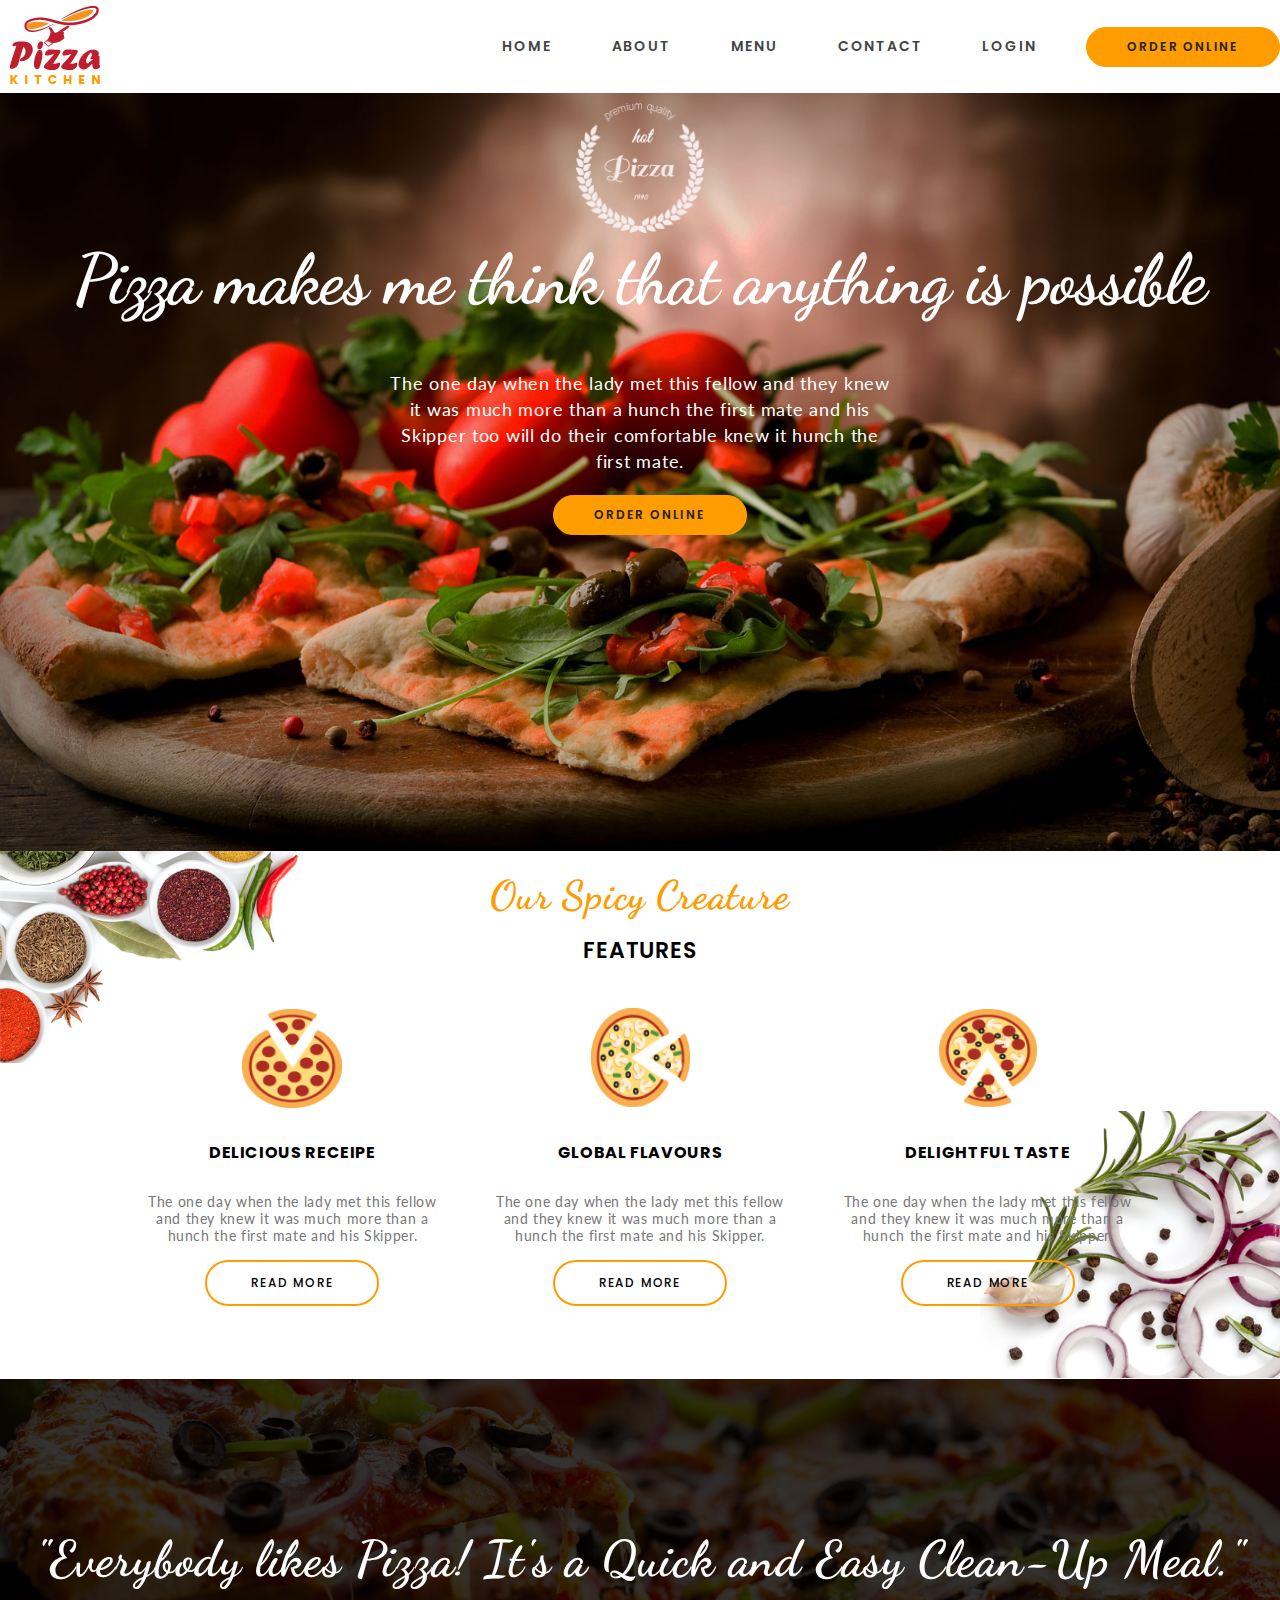
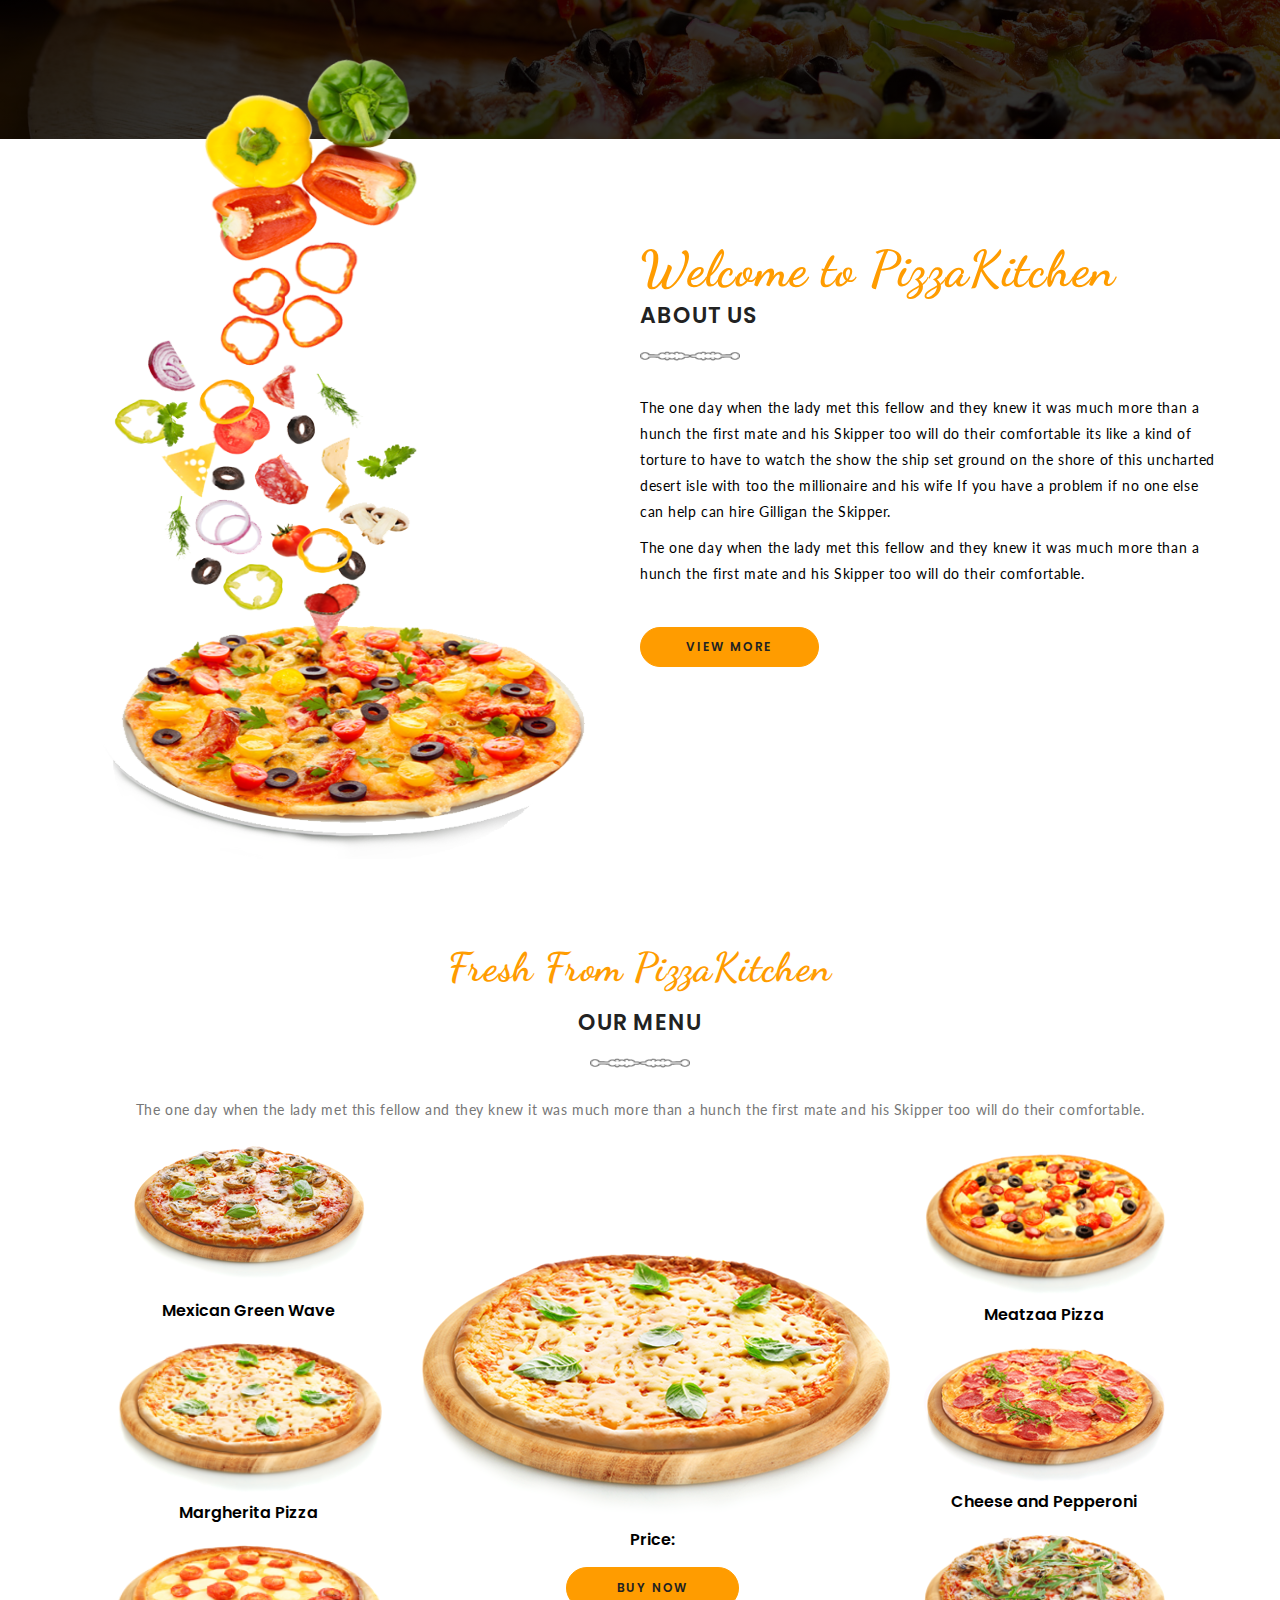
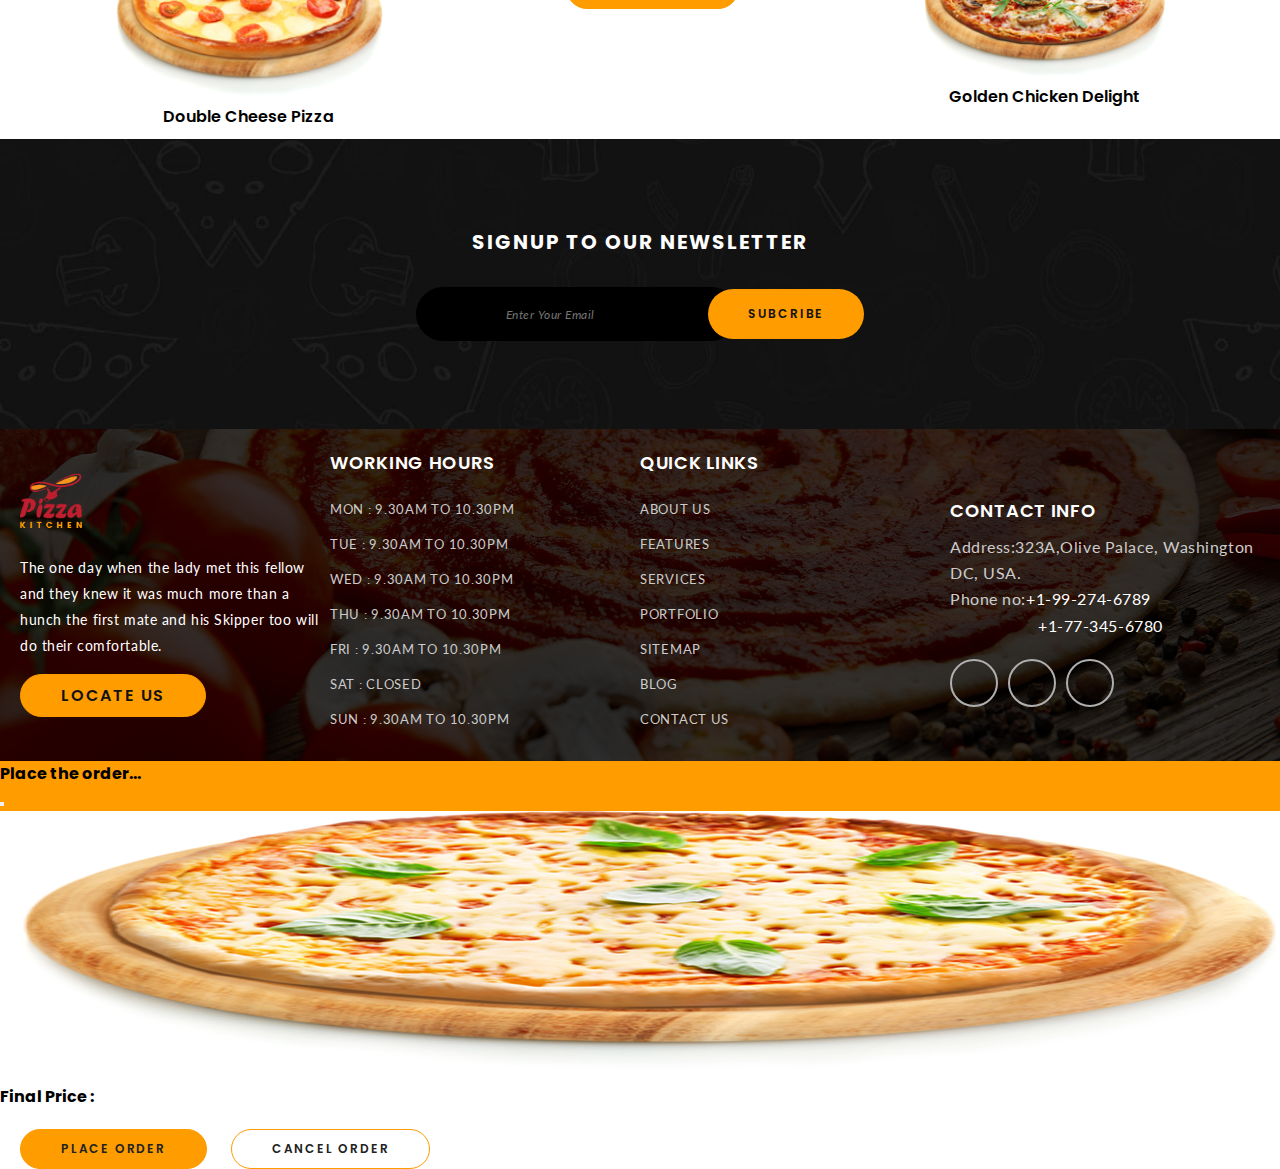
<file: index.html>
<!DOCTYPE html>
<html lang="en">

<head>
    <!-- Required Meta Tags -->
    <meta charset="UTF-8">
    <meta http-equiv="X-UA-Compatible" content="IE=edge">
    <meta name="viewport" content="width=device-width, initial-scale=1.0">

    <!-- Google fonts  -->
    <link rel="preconnect" href="https://fonts.googleapis.com">
    <link rel="preconnect" href="https://fonts.gstatic.com" crossorigin>
    <link
        href="https://fonts.googleapis.com/css2?family=Dancing+Script:wght@400;500;600;700&family=Lato:ital,wght@0,300;0,400;1,300;1,400&family=Poppins:ital,wght@0,400;0,500;0,600;1,400;1,500;1,600&display=swap"
        rel="stylesheet">

    <!-- Font Awesome CDN  -->
    <link rel="stylesheet" href="https://cdnjs.cloudflare.com/ajax/libs/font-awesome/6.2.0/css/all.min.css"
        integrity="sha512-xh6O/CkQoPOWDdYTDqeRdPCVd1SpvCA9XXcUnZS2FmJNp1coAFzvtCN9BmamE+4aHK8yyUHUSCcJHgXloTyT2A=="
        crossorigin="anonymous" referrerpolicy="no-referrer" />

    <!-- Bootstrap  -->
    <link href="https://cdn.jsdelivr.net/npm/bootstrap@5.0.2/dist/css/bootstrap.min.css" rel="stylesheet"
        integrity="sha384-EVSTQN3/azprG1Anm3QDgpJLIm9Nao0Yz1ztcQTwFspd3yD65VohhpuuCOmLASjC" crossorigin="anonymous">

    <!-- Css Files  -->
    <link rel="stylesheet" href="css/style.css">

    <!-- Page Title -->
    <title> Pizza Kitchens</title>
</head>

<body>

    <!-- This webiste is only for desktop, not for mobile or tablet  -->

    <!-- @Author: @warangSid  -->

    <!-- Page Wrapper -->
    <section class="wrapper">
        <!-- Page Navigation  -->
        <div class="pizzaNavigation">
            <nav class="navMenu">
                <div class="logo">
                    <img class="logoImg" src="./images/logo.png" alt="logo">
                </div>
                <div class="menuBtnWrap">
                    <div class="menuBar">
                        <ul>
                            <li> <a> Home</a> </li>
                            <li> <a href="#about"> About</a> </li>
                            <li> <a href="#menu"> Menu</a> </li>
                            <li> <a href="#footer"> Contact</a> </li>
                            <li> <a href="./login.html"> Login</a> </li>
                        </ul>
                    </div>
                    <div class="orderButtonWrap">
                        <a href="#menu"> <button class="orderButton"> Order Online</button> </a>
                    </div>
                </div>
            </nav>
        </div>
        <!-- Navigation ends  -->


        <!-- Hero section  -->
        <section class="heroSection">
            <div class="hero">
                <div class="trademark">
                    <img src="./images/slider-ic.png" alt="trade">
                </div>
                <div class="heading">
                    <header>
                        <h2>Pizza makes me think that anything is possible</h2>
                    </header>
                </div>
                <div class="caption">
                    <aside>
                        <p> The one day when the lady met this fellow and they knew it was much more than a hunch the
                            first mate and his Skipper too will do their comfortable knew it hunch the first mate.</p>
                    </aside>
                </div>
                <div class="order">
                    <a href="#menu"> <button class="orderButton"> Order Online</button> </a>
                </div>
            </div>
        </section>
        <!-- hero section Ends  -->

        <!-- Features Section  -->
        <section class="features">
            <div class="featureWrap">
                <div class="topImage">

                </div>
                <div class="featuresHeading">
                    <h3>Our Spicy Creature</h3>
                    <h5>features</h5>
                </div>
            </div>

            <div class="featuresCard">
                <div class="cardWrap">
                    <div class="featureCard">
                        <div class="cardImg">
                            <img src="./images/features-ic-1.png" alt="features-ic">
                        </div>
                        <div class="featureHead">
                            <h3>delicious receipe</h3>
                        </div>
                        <div class="context">
                            <p>The one day when the lady met this fellow and they knew it was much more than a hunch the
                                first mate and his Skipper.</p>
                        </div>
                        <div class="button">
                            <a href="#" title="Read More">Read More</a>
                        </div>
                    </div>
                    <div class="featureCard">
                        <div class="cardImg">
                            <img src="./images/features-ic-2.png" alt="features-ic">
                        </div>
                        <div class="featureHead">
                            <h3>Global Flavours</h3>
                        </div>
                        <div class="context">
                            <p>The one day when the lady met this fellow and they knew it was much more than a hunch the
                                first mate and his Skipper.</p>
                        </div>
                        <div class="button">
                            <a href="#" title="Read More">Read More</a>
                        </div>
                    </div>
                    <div class="featureCard">
                        <div class="cardImg">
                            <img src="./images/features-ic-3.png" alt="features-ic">
                        </div>
                        <div class="featureHead">
                            <h3>delightful Taste</h3>
                        </div>
                        <div class="context">
                            <p>The one day when the lady met this fellow and they knew it was much more than a hunch the
                                first mate and his Skipper.</p>
                        </div>
                        <div class="button">
                            <a href="#" title="Read More">Read More</a>
                        </div>
                    </div>
                </div>
            </div>

            <div class="bottomImgWrap">
                <div class="bottomImg">
                    <!-- Background Image  -->
                </div>
            </div>
        </section>
        <!-- Features Section Ends  -->


        <!-- Order Section -->
        <section class="ordersSection">
            <div class="ordersWrap">
                <p> "Everybody likes Pizza! It's a Quick and Easy Clean-Up Meal." </p>
            </div>
        </section>

        <!-- About Section  -->
        <section class="about-section" id="about">
            <div class="aboutWrapper">
                <div class="left">
                    <img src="images/about-1.png" alt="about">
                </div>
                <div class="right">
                    <div class="about">
                        <div class="aboutHead">
                            <h3>Welcome to PizzaKitchen</h3>
                            <h5>About Us</h5>
                            <img src="images/section-seprator.png" alt="section-seprator" width="76" height="10">
                        </div>
                        <div class="aboutBox">
                            <p>The one day when the lady met this fellow and they knew it was much more than a hunch the
                                first mate and his Skipper too will do their comfortable its like a kind of torture to
                                have to watch the show the ship set ground on the shore of this uncharted desert isle
                                with too the millionaire and his wife If you have a problem if no one else can help can
                                hire Gilligan the Skipper.</p>
                            <p>The one day when the lady met this fellow and they knew it was much more than a hunch the
                                first mate and his Skipper too will do their comfortable.</p>
                        </div>
                        <div class="web">
                            <ul>
                                <li><a href="#" title="Facebook"><i class="fa-brands fa-facebook"></i></a></li>
                                <li><a href="#" title="Twitter"><i class="fa-brands fa-twitter"></i></a></li>
                                <li><a href="#" title="Google"><i class="fa-brands fa-google-plus"></i></a></li>
                                <li><a href="#" title="Instagram"><i class="fa-brands fa-instagram"></i></a></li>
                            </ul>
                        </div>
                        <div class="viewMore">
                            <a href="#" title="View More" class="view-more">View More</a>
                        </div>
                    </div>
                </div>
            </div>
        </section>
        <!-- About Section  -->

        <!-- Menu Section  -->
        <section class="menu" id="menu">
            <div class="menuWrap">
                <div class="menu-header">
                    <h3>Fresh From PizzaKitchen</h3>
                    <h5>OUR MENU</h5>
                    <img src="images/section-seprator.png" alt="section-seprator" width="76" height="10">
                    <p>The one day when the lady met this fellow and they knew it was much more than a hunch the first
                        mate and his Skipper too will do their comfortable.</p>
                </div>

                <div class="pizzaType">
                    <div class="pizzaSideleft">
                        <div class="pizza" id="pizzaOne">
                            <img src="images/flavour-1.png" alt="flavour">
                            <p id="pizzaOneName">Mexican Green Wave</p>
                        </div>
                        <div class="pizza" id="pizzaTwo">
                            <img src="images/flavour-4.png" alt="flavour">
                            <p id="pizzaTwoName">Margherita Pizza</p>
                        </div>
                        <div class="pizza" id="pizzaThree">
                            <img src="images/flavour-7.png" alt="flavour">
                            <p id="pizzaThreeName">Double Cheese Pizza</p>
                        </div>
                    </div>
                    <div class="mainPizza">
                        <div class="mainImg">
                            <img src="images/menu-flavour.png" alt="menu-flavour" width="479" height="266">
                        </div>
                        <div class="pizzaName">
                            <p id="name"> </p>
                            <span> Price:</span> <span class="gold" id="price"> </span>
                        </div>
                        <div class="buy">
                            <a href="#" title="Buy Now" class="buy-now" data-bs-toggle="modal" data-bs-target="#buyPizzaPage" id="buyme">Buy Now</a>
                        </div>

                    </div>
                    <div class="pizzaSideright">
                        <div class="pizza" id="pizzaFour">
                            <img src="images/flavour-2.png" alt="flavour">
                            <p id="pizzaFourName">Meatzaa Pizza</p>
                        </div>
                        <div class="pizza" id="pizzaFive">
                            <img src="images/flavour-5.png" alt="flavour">
                            <p id="pizzaFiveName">Cheese and Pepperoni</p>
                        </div>
                        <div class="pizza" id="pizzaSix">
                            <img src="images/flavour-8.png" alt="flavour">
                            <p id="pizzaSixName">Golden Chicken Delight</p>
                        </div>
                    </div>
                </div>
            </div>
        </section>
        <!-- Menu Section End -->

        <!-- Newsletter  -->
        <section class="newsletter">
            <div class="subscribeContent">
                <div class="heading">
                    <h3>SIGNUP TO OUR NEWSLETTER</h3>
                </div>
                <div class="subscribe">
                    <input type="text" placeholder="Enter Your Email" class="form-control">
                    <span class="input-group-btn">
                        <button type="button" title="Sign Up" class="btn btn-default">Subcribe</button>
                    </span>
                </div>
            </div>
        </section>
        <!-- Newsletter ENd -->


        <!-- Footer  -->
        <section class="footer" id="footer">
            <div class="footwrapper">
                <div class="partone">
                    <a title="Logo" href="index.html"><img src="images/logo.png" height="20%" width="7%" alt="logo"></a>
                    <p>The one day when the lady met this fellow and they knew it was much more than a hunch the first
                        mate and his Skipper too will do their comfortable.</p>
                    <a href="#" title="Locate Us" class="locate-us">Locate Us</a>
                </div>
                <div class="parttwo">
                    <h3>working hours</h3>

                    <ul>
                        <li><a href="#">MON : 9.30AM to 10.30PM</a></li>
                        <li><a href="#">Tue : 9.30AM to 10.30PM</a></li>
                        <li><a href="#">Wed : 9.30AM to 10.30PM</a></li>
                        <li><a href="#">Thu : 9.30AM to 10.30PM</a></li>
                        <li><a href="#">Fri : 9.30AM to 10.30PM</a></li>
                        <li class="active"><a href="#">Sat : Closed</a></li>
                        <li><a href="#">Sun : 9.30AM to 10.30PM</a></li>
                    </ul>

                </div>
                <div class="partthree">

                    <h3>Quick links</h3>

                    <ul>
                        <li><a href="#" title="About Us">About Us</a></li>
                        <li><a href="#" title="Features">Features</a></li>
                        <li><a href="#" title="Services">Services</a></li>
                        <li><a href="#" title="Portfolio">Portfolio</a></li>
                        <li><a href="#" title="Sitemap">Sitemap</a></li>
                        <li><a href="#" title="Blog">Blog</a></li>
                        <li><a href="#" title="Contact Us">Contact Us</a></li>
                    </ul>

                </div>
                <div class="partfour">
                    <h3>Contact Info</h3>

                    <div class="contact-info">
                        <p><span>Address:</span>323A,Olive Palace, Washington DC, USA.</p>
                        <p><span>Phone no:</span><a href="tel:+1992746789" title="+1-99-274-6789">+1-99-274-6789</a></p>
                        <p><a href="tel:+1773456780" title="+1-77-345-6780">+1-77-345-6780</a></p>
                        <ul>
                            <li><a href="#" title="Facebbok"><i class="fa-brands fa-facebook"></i></a></li>
                            <li><a href="#" title="Twitter"><i class="fa-brands fa-twitter"></i></a></li>
                            <li><a href="#" title="Instagram"><i class="fa-brands fa-instagram"></i></a></li>
                        </ul>
                    </div>
                </div>
            </div>
        </section>
        <!-- Footer End -->

        <!-- Modal for buy Now  -->
        <div class="modal" tabindex="-1" id="buyPizzaPage">
            <div class="modal-dialog">
              <div class="modal-content">
                <div class="modal-header">
                    <h5 class="modal-title"> Place the order...</h5>
                  <button type="button" class="btn-close" data-bs-dismiss="modal" aria-label="Close"></button>
                </div>
                <div class="modal-body text-center">
                  <div class="selectedPizza">
                        <img src="images/menu-flavour.png" alt="menu-flavour" width="479" height="266">
                  </div>
                  <div class="selectedPizzaName">
                    <p id="selectedName"></p>
                  </div>
                  <div class="priceBreakup">
                    <div class="d-lg-flex justify-content-lg-center text-center">
                        <span> Final Price</span>
                        <span class="mx-2">:</span>
                        <span id="finalPrice"> </span> 
                    </div>
                  </div>
                  <button type="button" class="btn btn-secondary placeorder"> Place Order</button>
                  <button type="button" class="btn btn-primary cancelorder"  data-bs-dismiss="modal"> Cancel Order</button>
                </div>
              </div>
            </div>
          </div>






    </section>
    <!-- Page Wrapper End -->

    <!-- All scripts  -->
    <script src="https://code.jquery.com/jquery-3.6.1.min.js"></script>
    <script src="https://cdn.jsdelivr.net/npm/bootstrap@5.0.2/dist/js/bootstrap.bundle.min.js"
        integrity="sha384-MrcW6ZMFYlzcLA8Nl+NtUVF0sA7MsXsP1UyJoMp4YLEuNSfAP+JcXn/tWtIaxVXM"
        crossorigin="anonymous"></script>

    <script src="../js/index.js"></script>

</body>

</html>
</file>
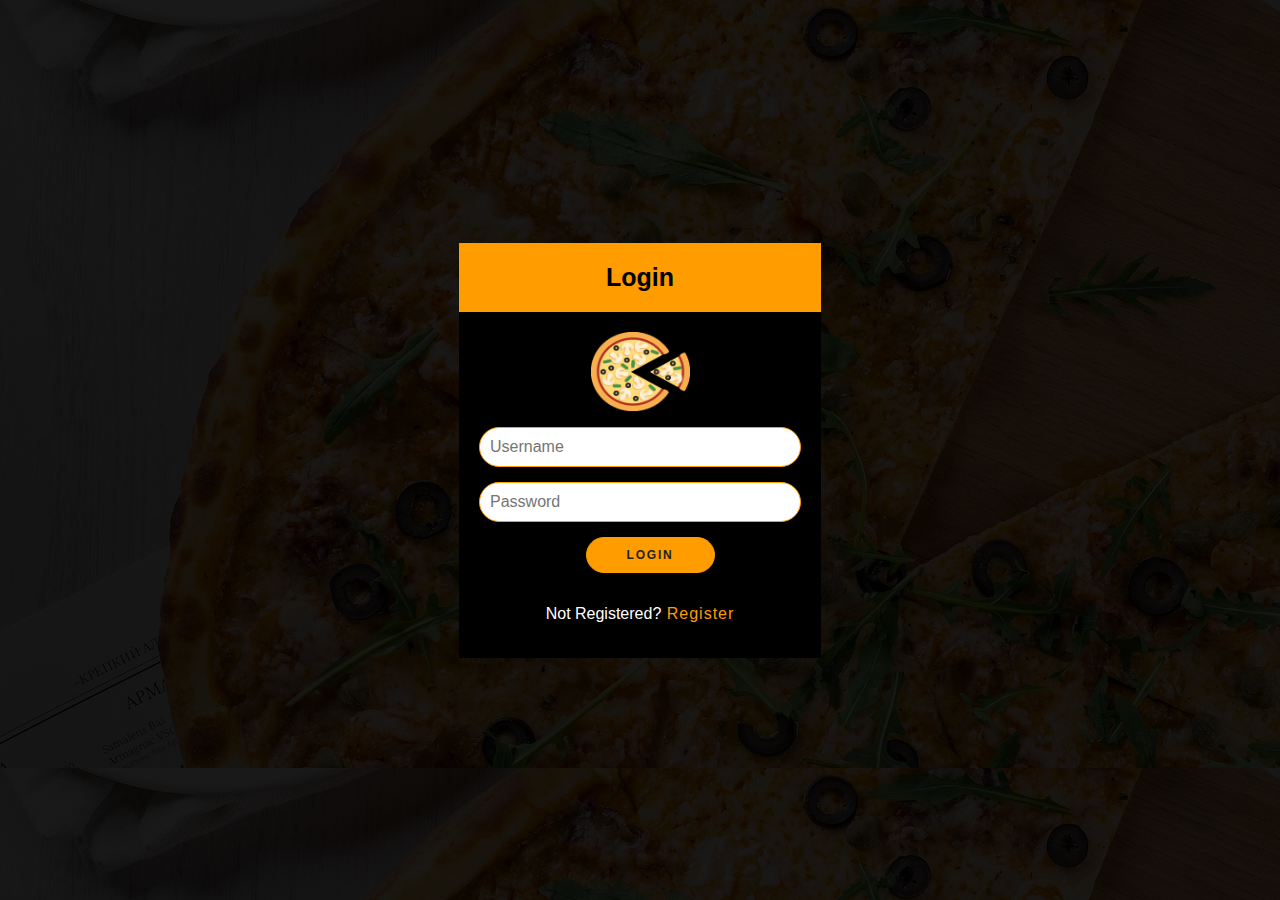
<file: login.html>
<!DOCTYPE html>
<html lang="en">

<head>
    <meta charset="UTF-8">
    <meta http-equiv="X-UA-Compatible" content="IE=edge">
    <meta name="viewport" content="width=device-width, initial-scale=1.0">
    <title> Login </title>

    <!-- Font Awesome CDN  -->
    <link rel="stylesheet" href="https://cdnjs.cloudflare.com/ajax/libs/font-awesome/6.2.0/css/all.min.css"
        integrity="sha512-xh6O/CkQoPOWDdYTDqeRdPCVd1SpvCA9XXcUnZS2FmJNp1coAFzvtCN9BmamE+4aHK8yyUHUSCcJHgXloTyT2A=="
        crossorigin="anonymous" referrerpolicy="no-referrer" />

    <link rel="stylesheet" href="css/style.css">


</head>

<body>
    <!-- Login page  -->
    <section class="wrapper">
        <div class="loginWrap" id="logContainer">
            <div class="loginformwrap" id="loginForm">
                <div class="login">
                    <div class="heading">
                        <h2> Login </h2>
                    </div>
                    <form>
                        <div class="loginImage">
                            <img src="../images/features-ic-2.png">
                        </div>
                        <input type="text" placeholder="Username">
                        <input type="password" placeholder="Password">
                        <button type="submit" id="userEntry"> Login</button>
                    </form>
                    <div class="register">
                        <div class="registerLink">
                            <span> Not Registered?<a href="#" id="register"> Register</a></span>
                        </div>
                        <div class="returnHome">
                            <span> <a href="../index.html"><i class="fa-regular fa-circle-left"></i></a></span>
                        </div>
                    </div>
                </div>
            </div>
        </div>

        <!-- Register  -->
        <div class="registerWrap" id="registerform">
            <div class="register">
                <div class="heading">
                    <h2> Register </h2>
                </div>
                <form>
                    <div class="loginImage">
                        <img src="../images/features-ic-2.png">
                    </div>
                    <input type="text" placeholder="Username">
                    <input type="email" placeholder="E-mail">
                    <input type="password" placeholder="Password">
                    <input type="password" placeholder="Confirm Password">
                    <button type="submit" id="userEntry"> Register</button>
                </form>
                <div class="loginlink">
                    <div class="registerLink">
                        <span> Already Have an Account?<a href="#" id="login"> Login</a></span>
                    </div>
                    <div class="returnHome">
                        <span> <a href="../index.html"><i class="fa-regular fa-circle-left"></i></a></span>
                    </div>
                </div>
            </div>
        </div>

        </div>
    </section>


    <script src="../js/pizza.js"></script>

</body>

</html>
</file>
<file: css/style.css>
:root {
    /* universal color  */
    --black: #000000;
    --white: #ffffff;
    /* --------------------  */
    --orange: #ff9c00;
    --greyfont: #777777;
}

/* ---------------------------------------------------------------------   */

* {
    margin: 0;
    padding: 0;
    font-size: 16px;
}

img {
    width: 100%;
}

@media(min-width:992px) {

    /* Main Wrapper for page size  */
    .wrapper {
        height: 100%;
        width: 100%;
    }

    .wrapper .navMenu {
        display: flex;
        flex-direction: row;
        justify-content: space-between;
        align-items: center;
        padding: 5px 0;
    }

    .wrapper .navMenu .menuBtnWrap {
        display: flex;
        justify-content: start;
        align-items: center;
    }

    /* logo  */
    .wrapper .navMenu .logo {
        padding: 0 10px;
        -webkit-transition: all 1s ease 0s;
        -moz-transition: all 1s ease 0s;
        -o-transition: all 1s ease 0s;
        transition: all 1s ease 0s;
    }

    .wrapper .navMenu .menuBar ul {
        display: flex;
        justify-content: start;
        align-items: center;
        list-style-type: none;
    }

    .wrapper .navMenu .menuBar ul li {
        padding: 0 20px;
    }

    .wrapper .navMenu .menuBar ul li a {
        font-family: 'Poppins', sans-serif;
        font-size: 14px;
        font-weight: 600;
        text-decoration: none;
        text-transform: uppercase;
        color: #444;
        padding: 10px;
        letter-spacing: 1.8px;
    }

    .wrapper .navMenu .menuBar ul li a:hover {
        background-color: transparent;
        color: #ff9c00;
        border-top: 1.5px solid var(--orange);
    }

    .navMenu .orderButtonWrap .orderButton {
        background-color: var(--orange);
        border: 1px solid var(--orange);
        padding: 10px 40px;
        font-size: 12px;
        font-weight: 600;
        font-family: 'Poppins', sans-serif;
        text-align: center;
        text-transform: uppercase;
        color: #222;
        display: inline-block;
        letter-spacing: 1.8px;
        margin-left: 20px;
        border-radius: 50px;
        -webkit-transition: all 1s ease 0s;
        -moz-transition: all 1s ease 0s;
        -o-transition: all 1s ease 0s;
        transition: all 1s ease 0s;
    }

    .navMenu .orderButtonWrap .orderButton:hover {
        background-color: transparent;
        border: 1px solid var(--orange);
        color: var(--orange);
    }

    /* hero Section  */

    .wrapper .hero {
        height: 82vh;
        background: url("../images/slider.jpg");
        background-position: center;
        background-repeat: no-repeat;
        background-size: cover;
        padding: 10px 0;
        display: flex;
        flex-direction: column;
        justify-content: start;
        align-items: center;

    }

    .hero .trademark img {
        height: 131px;
        width: 129px;
    }

    .hero .heading h2 {
        color: var(--white);
        font-family: 'Dancing Script', cursive;
        font-size: 70px;
        letter-spacing: -1.2px;
        margin-bottom: 24px;
    }

    .hero .caption p {
        font-family: 'Lato', sans-serif;
        font-size: 1.1rem;
        line-height: 26px;
        letter-spacing: 0.72px;
        padding: 0 30%;
        margin-top: 25px;
        text-align: center;
        color: var(--white);
    }

    .hero .order .orderButton {
        background-color: var(--orange);
        border: 1px solid var(--orange);
        padding: 10px 40px;
        font-size: 12px;
        font-weight: 600;
        font-family: 'Poppins', sans-serif;
        text-align: center;
        text-transform: uppercase;
        color: #222;
        display: inline-block;
        letter-spacing: 1.8px;
        margin-left: 20px;
        border-radius: 50px;
        -webkit-transition: all 1s ease 0s;
        -moz-transition: all 1s ease 0s;
        -o-transition: all 1s ease 0s;
        transition: all 1s ease 0s;
        margin-top: 20px;
    }

    .hero .order .orderButton:hover {
        background-color: transparent;
        border: 1px solid var(--orange);
        color: var(--orange);
    }

    /* Features  */
    .features .topImage {
        height: 300px;
        width: 300px;
        background: url("../images/features-top-img.png");
        background-repeat: no-repeat;
        background-size: contain;
    }

    .features .featuresHeading {
        text-align: center;
        position: relative;
        margin-top: -280px;
    }

    .features .featuresHeading h3 {
        font-family: 'Dancing Script', cursive;
        font-size: 40px;
        letter-spacing: 0.8px;
        margin-bottom: 15px;
        margin-top: 0;
        color: var(--orange);
    }

    .features .featuresHeading h5 {
        font-size: 22px;
        font-weight: 600;
        font-family: 'Poppins', sans-serif;
        letter-spacing: 0.88px;
        margin-bottom: 15px;
        text-transform: uppercase;
    }

    .featuresCard .cardWrap {
        display: flex;
        flex-wrap: wrap;
        justify-content: center;
        align-items: center;
        gap: 2%;
        padding: 2% 10%;
    }

    .featuresCard .featureCard {
        width: 30%;
        text-align: center;
        padding: 0 10px;
        z-index: 12;
    }

    .featuresCard .featureCard .cardImg img {
        height: 100px;
        width: 100px;
    }

    .featureCard .featureHead h3 {
        font-family: 'Poppins', sans-serif;
        font-size: 16px;
        font-weight: 700;
        letter-spacing: 0.64px;
        margin-top: 28px;
        margin-bottom: 16px;
        text-transform: uppercase;
        color: var(--black);
    }

    .featureCard .context p {
        font-family: 'Lato', sans-serif !important;
        font-size: 14px;
        letter-spacing: 0.64px;
        margin-top: 28px;
        margin-bottom: 16px;
        color: var(--greyfont);
    }

    .featureCard .button a {
        border: 2px solid var(--orange);
        border-radius: 50px;
        color: var(--black);
        display: inline-block;
        font-family: 'Poppins', sans-serif;
        font-weight: 500;
        font-size: 12px;
        padding: 12px 44px;
        letter-spacing: 1.8px;
        text-transform: uppercase;
        text-decoration: none;
        -webkit-transition: all 1s ease 0s;
        -moz-transition: all 1s ease 0s;
        -o-transition: all 1s ease 0s;
        transition: all 1s ease 0s
    }

    .featureCard .button a:hover {
        background-color: var(--orange);
        border: 1px solid var(--orange);
        color: var(--white);
    }

    .features .bottomImgWrap {
        display: flex;
        justify-content: flex-end;
        z-index: 10 !important;
    }

    .features .bottomImg {
        height: 300px;
        width: 300px;
        background: url("../images/features-bottom-img.png");
        background-repeat: no-repeat;
        background-size: contain;
        position: relative;
        top: -220px;
    }

    /* Orders Section  */
    .ordersSection {
        position: relative;
        margin-top: -252px;
    }

    .ordersSection .ordersWrap {
        height: 40vh;
        background: linear-gradient(rgba(0, 0, 0, 0.8), rgba(0, 0, 0, 0.8)), url("../images/order-bg.jpg");
        background-position: center;
        background-repeat: no-repeat;
        background-size: cover;
        display: flex;
        justify-content: center;
        align-items: center;
    }

    .ordersSection .ordersWrap p {
        font-family: 'Dancing Script', cursive;
        font-size: 50px;
        font-weight: 900;
        letter-spacing: 0.8px;
        color: var(--white);
    }

    /* About Section  */
    .about-section .aboutWrapper {
        display: flex;
        flex-wrap: wrap;
        justify-content: center;
        align-items: flex-start;
    }

    .about-section .aboutWrapper .left,
    .right {
        width: 45%;
    }

    .about-section .aboutWrapper .left img {
        position: relative;
        bottom: 80px;
        height: 800px;
    }

    .about-section .aboutWrapper .right .about {
        padding-top: 100px;
    }

    .about-section .aboutWrapper .right .about h3 {
        font-family: 'Dancing Script', cursive;
        font-size: 50px;
        letter-spacing: 0.8px;
        font-weight: 800;
        color: var(--orange);
    }

    .about-section .aboutWrapper .right .about h5 {
        color: #222;
        font-size: 22px;
        font-weight: 600;
        font-family: 'Poppins', sans-serif;
        letter-spacing: 0.88px;
        margin-bottom: 15px;
        text-transform: uppercase;
    }

    .about-section .aboutWrapper .right .about img {
        height: 10px;
        width: 100px;
    }

    .about-section .right .aboutBox {
        padding-top: 20px;
    }

    .about p {
        font-family: 'Lato', sans-serif;
        font-size: 14px;
        letter-spacing: 0.56px;
        line-height: 26px !important;
        margin: 10px 0;
    }

    .about .web ul {
        display: flex;
        justify-content: flex-start;
        align-items: center;
        list-style-type: none;
    }

    .about .web ul li {
        padding: 0 10px;
    }

    .about .web ul li a i {
        font-size: 20px;
        color: var(--black);
    }

    .about .viewMore a {
        background-color: var(--orange);
        border-radius: 50px;
        border: 1px solid var(--orange);
        color: #222;
        display: inline-block;
        font-family: 'Poppins', sans-serif;
        font-weight: 600;
        font-size: 12px;
        padding: 10px 45px;
        letter-spacing: 1.8px;
        margin-top: 30px;
        text-transform: uppercase;
        text-decoration: none;
        -webkit-transition: all 1s ease 0s;
        -moz-transition: all 1s ease 0s;
        -o-transition: all 1s ease 0s;
        transition: all 1s ease 0s;
    }

    .about .viewMore a:hover {
        background-color: transparent;
        color: #ff9c00;
        border: 1px solid #ff9c00;
    }

    /* Menu Section  */
    .menuWrap .menu-header {
        text-align: center;
    }

    .menuWrap .menu-header h3 {
        color: var(--orange);
        font-family: 'Dancing Script', cursive;
        font-size: 40px;
        letter-spacing: 0.8px;
        margin-bottom: 15px;
        margin-top: 0;
    }

    .menuWrap .menu-header h5 {
        color: #222;
        font-size: 22px;
        font-weight: 600;
        font-family: 'Poppins', sans-serif;
        letter-spacing: 0.88px;
        margin-bottom: 15px;
        text-transform: uppercase;
    }

    .menuWrap .menu-header img {
        height: 10px;
        width: 100px;
    }

    .menuWrap .menu-header p {
        color: #777;
        font-family: 'Lato', sans-serif;
        font-size: 14px;
        padding: 0 15px;
        letter-spacing: 0.56px;
        line-height: 26px;
        margin-bottom: 0;
        margin-top: 25px;
    }

    .pizzaType {
        display: flex;
        flex-wrap: wrap;
        justify-content: center;
        align-items: center;
        font-family: 'Poppins', sans-serif;
        font-weight: 600;
    }

    .pizzaType .pizza {
        padding: 10px 30px;
        text-align: center;
        cursor: pointer;
    }

    .pizzaType .pizza:hover{
        border: 1px solid var(--orange);
    }

    .pizzaType .mainPizza {
        text-align: center;
    }

    .pizzaType .buy a {
        color: #222;
        background-color: #ff9c00;
        border: 1px solid #ff9c00;
        border-radius: 50px;
        display: inline-block;
        padding: 11px 50px;
        font-family: 'Poppins', sans-serif;
        font-weight: 600;
        font-size: 12px;
        letter-spacing: 1.8px;
        margin-top: 15px;
        text-transform: uppercase;
        text-decoration: none;
        -webkit-transition: all 1s ease 0s;
        -moz-transition: all 1s ease 0s;
        -o-transition: all 1s ease 0s;
        transition: all 1s ease 0s;
    }

    .pizzaType .buy a:hover {
        background-color: transparent;
        color: var(--orange);
        border: 1px solid var(--orange);
    }

    .pizzaType .gold {
        color: #ff9c00;
        font-weight: 600;
    }

    /* Newsletter  */
    .newsletter .subscribeContent {
        height: 30vh;
        background-image: url("../images/subsribe-bg.jpg");
        background-repeat: no-repeat;
        background-size: cover;
        display: flex;
        flex-direction: column;
        justify-content: center;
        align-items: center;
        padding-bottom: 20px;
    }

    .subscribeContent .heading {
        text-align: center;
        padding: 20px 0;
    }

    .subscribeContent .heading h3 {
        color: var(--white);
        font-family: 'Poppins', sans-serif;
        font-size: 20px;
        letter-spacing: 2px;
        margin-bottom: 10px;
        text-transform: uppercase;
    }

    .subscribeContent .subscribe{
        display: flex;
        justify-content:center;
        align-items: center;
    }

    .subscribeContent .subscribe input {
        color: #686868;
        background-color: #000;
        border: none;
        border-radius: 50px;
        height: 40px;
        padding: 7px 90px 7px 90px;
        font-family: 'Lato', sans-serif;
        font-size: 12px;
        font-style: italic;
        letter-spacing: 0.48px;
    }

    .subscribeContent .subscribe button {
        color: #121212;
        background-color: var(--orange);
        border-radius: 50px;
        height: 50px;
        border: none;
        font-family: 'Poppins', sans-serif;
        font-weight: 600;
        font-size: 12px;
        padding: 7px 40px;
        letter-spacing: 1.8px;
        text-transform: uppercase;
        margin-left: -30px;
        z-index: 11;
        -webkit-transition: all 1s ease 0s;
        -moz-transition: all 1s ease 0s;
        -o-transition: all 1s ease 0s;
        transition: all 1s ease 0s;
    }

    /* footer  */

    .footer {
        background-image: linear-gradient(rgba(0, 0, 0, 0.8), rgba(0, 0, 0, 0.8)), url("../images/footer-bg.jpg");
        background-repeat: no-repeat;
        background-size: cover;
        font-family: 'Poppins', sans-serif;
    }

    .footer .footwrapper {
        display: flex;
        flex-wrap: wrap;
        justify-content: space-evenly;
        align-items: center;
        padding: 20px;
    }

    .footer .partone,
    .parttwo,
    .partthree,
    .partfour {
        width: 25%;
    }

    .footer img {
        width: 20%;
        margin-bottom: 20px;
    }

    .footer .partone p {
        line-height: 26px;
        font-size: 14px;
        font-family: 'Lato', sans-serif;
        letter-spacing: 0.56px;
        text-align: left;
        color: var(--white);
    }

    .footer .partone .locate-us {
        background-color: var(--orange);
        border-radius: 50px;
        border: 1px solid var(--orange);
        color: #121212;
        display: inline-block;
        font-family: 'Poppins', sans-serif;
        font-weight: 600;
        padding: 8px 40px;
        margin-top: 15px;
        letter-spacing: 1.8px;
        text-transform: uppercase;
        text-decoration: none;
        -webkit-transition: all 1s ease 0s;
        -moz-transition: all 1s ease 0s;
        -o-transition: all 1s ease 0s;
        transition: all 1s ease 0s;
    }

    .footer .partone .locate-us:hover {
        background-color: transparent;
        color: var(--orange);
        border: 1px solid var(--orange);
    }

    .footer .parttwo h3 {
        color: var(--white);
        font-family: 'Poppins', sans-serif;
        font-size: 18px;
        font-weight: 600;
        letter-spacing: 0.72px;
        margin-bottom: 10px;
        margin-top: 0;
        text-transform: uppercase;
        text-align: left;
    }

    .footer .parttwo ul {
        padding-left: 0;
        margin-bottom: 0;
        margin-top: 20px;
        list-style: none;
    }

    .footer .parttwo li {
        margin-bottom: 10px;
    }

    .footer .parttwo li a {
        color: #ccc;
        font-family: 'Lato', sans-serif;
        font-size: 13px;
        letter-spacing: 0.72px;
        text-transform: uppercase;
        text-decoration: none;
    }

    .footer .partthree h3 {
        color: var(--white);
        font-family: 'Poppins', sans-serif;
        font-size: 18px;
        font-weight: 600;
        letter-spacing: 0.72px;
        margin-bottom: 10px;
        margin-top: 0;
        text-transform: uppercase;
        text-align: left;
    }

    .footer .partthree ul {
        padding-left: 0;
        margin-bottom: 0;
        margin-top: 20px;
        list-style: none;
    }

    .footer .partthree ul li {
        margin-bottom: 10px;
    }

    .footer .partthree ul li a {
        color: #ccc;
        font-family: 'Lato', sans-serif;
        font-size: 13px;
        letter-spacing: 0.72px;
        text-transform: uppercase;
        text-decoration: none;
    }

    .footer .partfour h3 {
        color: var(--white);
        font-family: 'Poppins', sans-serif;
        font-size: 18px;
        font-weight: 600;
        letter-spacing: 0.72px;
        margin-bottom: 10px;
        margin-top: 0;
        text-transform: uppercase;
        text-align: left;
    }

    .footer .partfour {
        margin-top: 20px;
    }

    .footer .partfour .contact-info {
        line-height: 26px;
        font-size: 14px;
        font-family: 'Lato', sans-serif;
        letter-spacing: 0.56px;
        text-align: left;
        color: #ccc;
    }

    .contact-info p:nth-child(2) {
        line-height: 26px;
        font-size: 14px;
        font-family: 'Lato', sans-serif;
        letter-spacing: 0.56px;
        text-align: left;
    }

    .contact-info p:nth-child(3) {
        position: relative;
        padding-left: 88px;
    }

    .contact-info p a {
        color: var(--white);
        text-decoration: none;
    }

    .contact-info ul {
        display: flex;
        justify-content: flex-start;
        align-items: center;
        list-style-type: none;
        margin-top: 20px;
    }

    .contact-info ul li {
        padding: 0 10px 0 0;
    }

    .contact-info ul li a {
        border-radius: 100%;
        border: 2px solid #afafaf;
        color: #ff9c00;
        display: inline-block;
        font-size: 14px;
        height: 44px;
        width: 44px;
        line-height: 44px;
        text-align: center;
        -webkit-transition: all 1s ease 0s;
        -moz-transition: all 1s ease 0s;
        -o-transition: all 1s ease 0s;
        transition: all 1s ease 0s;
    }

    .contact-info ul li a:hover {
        background-color: #ff9c00;
        border: 2px solid #ff9c00;
        color: #121212;
    }

    /* ---------------------------------------------------------------------------------  */
    /* login page  */
    .loginWrap{
        display: flex;
        justify-content: center;
        align-items: center;
        height: 100vh;
        width: 100vw;
        background-image: linear-gradient(rgba(0, 0, 0, 0.9), rgba(0, 0, 0, 0.9)), url("../images/pizzalogin.jpg");
        font-family: 'Poppins', sans-serif;
    }

    .loginWrap .loginformwrap{
        background-color: var(--black);
    }
    .loginWrap .loginformwrap .login .heading h2{
        text-align: center;
        background-color: var(--orange);
        color: var(--black);
        font-family: 'Poppins', sans-serif;
        padding: 20px 0;
        font-size: 25px;
    }

    .loginWrap .loginformwrap .login form{
        text-align: center;
        padding: 20px;
    }

    .loginImage{
        display: flex;
        justify-content: center;
        align-items: center;
    }

    .loginImage img{
        height: 80px;
        width: 100px;
    }

    .loginWrap .loginformwrap .login form input{
        display: block;
        width: 300px;
        padding: 10px;
        border-radius: 50px;
        margin: 15px 0;
        border: 1px solid var(--orange);
    }

    .loginWrap .loginformwrap .login form button{
        background-color: var(--orange);
        border: 1px solid var(--orange);
        padding: 10px 40px;
        font-size: 12px;
        font-weight: 600;
        font-family: 'Poppins', sans-serif;
        text-align: center;
        text-transform: uppercase;
        color: #222;
        display: inline-block;
        letter-spacing: 1.8px;
        margin-left: 20px;
        border-radius: 50px;
        -webkit-transition: all 1s ease 0s;
        -moz-transition: all 1s ease 0s;
        -o-transition: all 1s ease 0s;
        transition: all 1s ease 0s;
    }

    .loginWrap .loginformwrap .login form button:hover{
        background-color: transparent;
        color: var(--orange);
        border: 1px solid var(--orange);
    }

    .loginWrap .loginformwrap .login .register .registerLink{
        text-align: center;
        color: var(--white);
        font-size: 18px;
        padding: 10px 0;
    }

    .register .registerLink a{
        text-decoration: none;
        font-size: 16px;
        letter-spacing: 1px;
        color: var(--orange);
    } 

    .returnHome{
        text-align: center;
    }
    .returnHome i{
        color: var(--orange);
        display: inline-block;
        font-size: 40px;
        padding: 10px;
        -webkit-transition: all 1s ease 0s;
        -moz-transition: all 1s ease 0s;
        -o-transition: all 1s ease 0s;
        transition: all 1s ease 0s;
    }
    
    /* register  */
    .registerWrap{
        display: none;
        flex-direction: column;
        justify-content: center;
        align-items: center;
        height: 100vh;
        width: 100vw;
        background-image: linear-gradient(rgba(0, 0, 0, 0.9), rgba(0, 0, 0, 0.9)), url("../images/pizzalogin.jpg");
        font-family: 'Poppins', sans-serif;
    }

    .register{
        background-color: var(--black);
    }
    .register .heading h2{
        text-align: center;
        background-color: var(--orange);
        color: var(--black);
        font-family: 'Poppins', sans-serif;
        padding: 20px 0;
        font-size: 25px;
    }

    .register form{
        text-align: center;
        padding: 20px;
    }

    .register form input{
        display: block;
        width: 300px;
        padding: 10px;
        border-radius: 50px;
        margin: 15px 0;
        border: 1px solid var(--orange);
    }

    .register form button{
        background-color: var(--orange);
        border: 1px solid var(--orange);
        padding: 10px 40px;
        font-size: 12px;
        font-weight: 600;
        font-family: 'Poppins', sans-serif;
        text-align: center;
        text-transform: uppercase;
        color: #222;
        display: inline-block;
        letter-spacing: 1.8px;
        margin-left: 20px;
        border-radius: 50px;
        -webkit-transition: all 1s ease 0s;
        -moz-transition: all 1s ease 0s;
        -o-transition: all 1s ease 0s;
        transition: all 1s ease 0s;
    }

    .register form button:hover{
        background-color: transparent;
        color: var(--orange);
        border: 1px solid var(--orange);
    }

    .register .loginlink{
        text-align: center;
        color: var(--white);
        font-size: 18px;
        padding: 10px 0;
    }

    .register .loginlink a{
        text-decoration: none;
        font-size: 16px;
        letter-spacing: 1px;
        color: var(--orange);
    } 

    /* ------------------------------------------------------------------   */
    #buyPizzaPage .modal-header{
        background:var(--orange);
        color: var(--black);
        font-family: 'Poppins', sans-serif;
    }

    #buyPizzaPage .modal-body{
        font-family: 'Poppins', sans-serif;
    }

    #buyPizzaPage .priceBreakup{
        font-size: 20px;
        font-weight: 700;
        padding-bottom: 20px;
    }

    #buyPizzaPage .selectedPizzaName{
        text-align: center;
        font-size: 30px;
        letter-spacing: 1px;
        font-weight: 700;
    }

    .placeorder{
        background-color: var(--orange);
        border: 1px solid var(--orange);
        padding: 10px 40px;
        font-size: 12px;
        font-weight: 600;
        font-family: 'Poppins', sans-serif;
        text-align: center;
        text-transform: uppercase;
        color: #222;
        display: inline-block;
        letter-spacing: 1.8px;
        margin-left: 20px;
        border-radius: 50px;
        -webkit-transition: all 1s ease 0s;
        -moz-transition: all 1s ease 0s;
        -o-transition: all 1s ease 0s;
        transition: all 1s ease 0s;
    }

    .placeorder:hover{
        background-color: transparent;
        border: 1px solid var(--orange);
        padding: 10px 40px;
        font-size: 12px;
        font-weight: 600;
        font-family: 'Poppins', sans-serif;
        text-align: center;
        text-transform: uppercase;
        color: #222;
        display: inline-block;
        letter-spacing: 1.8px;
        margin-left: 20px;
        border-radius: 50px;
        -webkit-transition: all 1s ease 0s;
        -moz-transition: all 1s ease 0s;
        -o-transition: all 1s ease 0s;
        transition: all 1s ease 0s;
    }

    .cancelorder{
        background-color: transparent;
        border: 1px solid var(--orange);
        padding: 10px 40px;
        font-size: 12px;
        font-weight: 600;
        font-family: 'Poppins', sans-serif;
        text-align: center;
        text-transform: uppercase;
        color: #222;
        display: inline-block;
        letter-spacing: 1.8px;
        margin-left: 20px;
        border-radius: 50px;
        -webkit-transition: all 1s ease 0s;
        -moz-transition: all 1s ease 0s;
        -o-transition: all 1s ease 0s;
        transition: all 1s ease 0s;
    }

    .cancelorder:hover{
        background-color: var(--orange);
        border: 1px solid var(--orange);
        padding: 10px 40px;
        font-size: 12px;
        font-weight: 600;
        font-family: 'Poppins', sans-serif;
        text-align: center;
        text-transform: uppercase;
        color: #222;
        display: inline-block;
        letter-spacing: 1.8px;
        margin-left: 20px;
        border-radius: 50px;
        -webkit-transition: all 1s ease 0s;
        -moz-transition: all 1s ease 0s;
        -o-transition: all 1s ease 0s;
        transition: all 1s ease 0s;
    }
}
</file>
